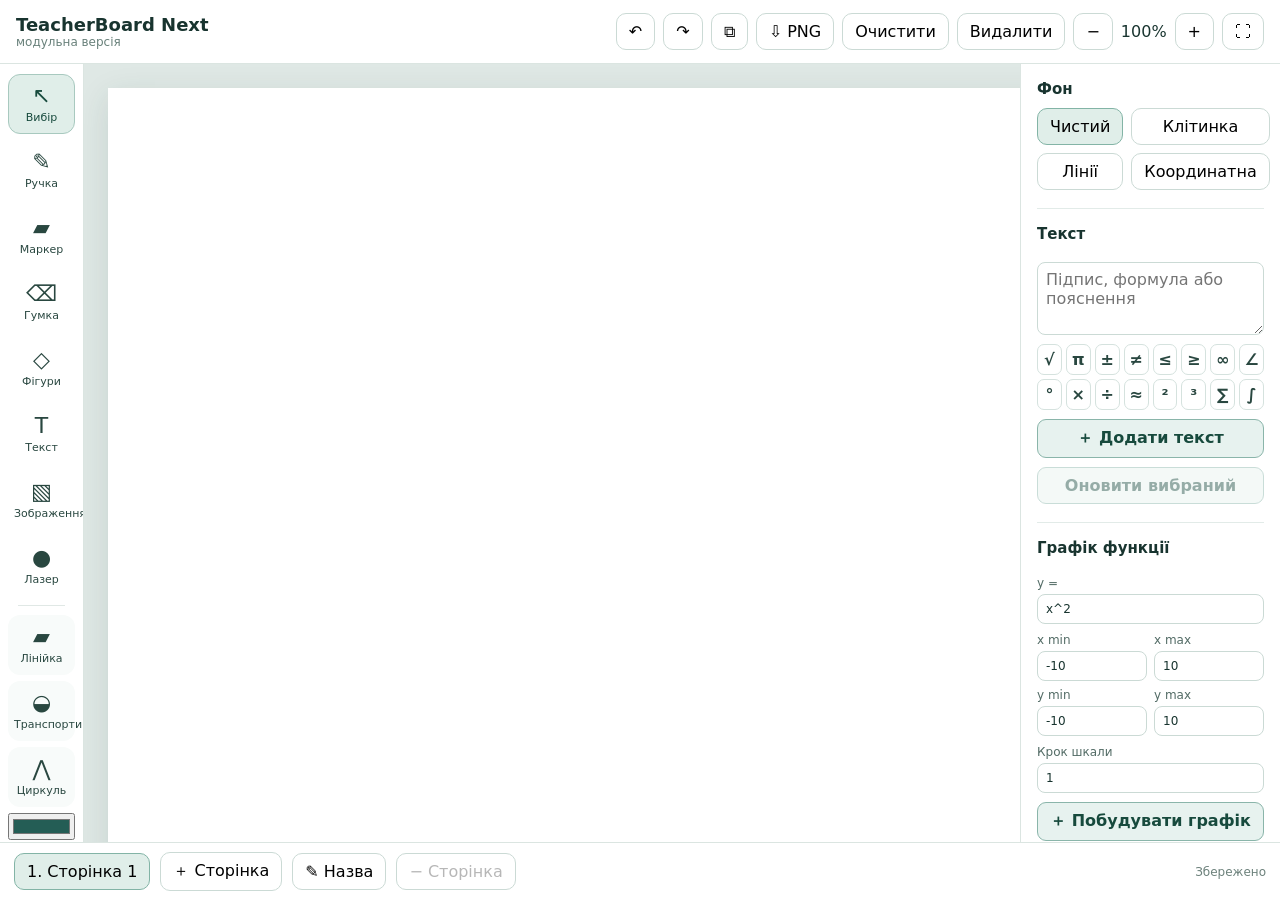
<file: preview.html>
<!doctype html>
<html lang="uk">
<head><meta charset="utf-8"><meta name="viewport" content="width=device-width, initial-scale=1, interactive-widget=resizes-content"><title>TeacherBoard Next — preview</title><link rel="stylesheet" href="css/next.css"><link rel="stylesheet" href="css/touch.css"><link rel="stylesheet" href="css/mobile-page.css"></head>
<body>
<div class="app-shell">
<header class="topbar"><div class="brand"><strong>TeacherBoard Next</strong><span>модульна версія</span></div><div class="actions"><button id="undoBtn" title="Скасувати">↶</button><button id="redoBtn" title="Повторити">↷</button><button id="duplicatePageBtn" title="Дублювати сторінку">⧉</button><button id="savePngBtn" title="Зберегти поточну сторінку як PNG">⇩ PNG</button><button id="clearPageBtn" title="Очистити сторінку">Очистити</button><button id="deleteBtn" title="Видалити вибраний об'єкт">Видалити</button><button id="zoomOutBtn">−</button><span id="zoomLabel">100%</span><button id="zoomInBtn">+</button><button id="fullscreenBtn" title="На весь екран">⛶</button></div></header>
<button id="mobilePanelBtn" class="mobile-panel-btn" title="Панель налаштувань" aria-label="Відкрити панель налаштувань">☰ Панель</button>
<main class="workspace">
<aside class="toolbar">
<button class="tool active" data-tool="select"><span>↖</span><em>Вибір</em></button><button class="tool" data-tool="pen"><span>✎</span><em>Ручка</em></button><button class="tool" data-tool="marker"><span>▰</span><em>Маркер</em></button><button class="tool" data-tool="eraser"><span>⌫</span><em>Гумка</em></button><button class="tool" id="shapeBtn"><span>◇</span><em>Фігури</em></button><button class="tool" id="textBtn"><span>T</span><em>Текст</em></button><button class="tool" id="imageBtn"><span>▧</span><em>Зображення</em></button><button class="tool" id="laserBtn" title="Лазерна указка"><span>●</span><em>Лазер</em></button><hr><button class="tool instrument-btn" data-instrument="ruler"><span>▰</span><em>Лінійка</em></button><button class="tool instrument-btn" data-instrument="protractor"><span>◒</span><em>Транспортир</em></button><button class="tool instrument-btn" data-instrument="compass"><span>⋀</span><em>Циркуль</em></button><div class="tool-options"><input id="colorPicker" type="color" value="#245d55"><select id="lineWidth"><option value="2">2 px</option><option value="4" selected>4 px</option><option value="6">6 px</option><option value="10">10 px</option></select></div>
</aside>
<section class="board-wrap"><div class="board-viewport" id="boardViewport"><div class="scene" id="scene" data-background="clean" data-tool="select"><canvas id="drawingCanvas" width="1600" height="900"></canvas><div class="object-layer" id="objectLayer"></div><div class="instrument-layer" id="instrumentLayer"></div><div class="shape-preview" id="shapePreview" hidden></div><div id="laserDot" class="laser-dot" hidden></div></div></div></section>
<div id="panelScrim" class="panel-scrim" hidden></div>
<aside class="side-panel" id="sidePanel"><div class="side-panel-head"><strong>Налаштування</strong><button id="closeSidePanelBtn" class="side-panel-close" title="Закрити">×</button></div>
<h2>Фон</h2><div class="backgrounds"><button class="background-btn selected" data-bg="clean">Чистий</button><button class="background-btn" data-bg="grid">Клітинка</button><button class="background-btn" data-bg="lines">Лінії</button><button class="background-btn" data-bg="coords">Координатна</button></div>
<section class="mobile-instrument-panel"><h2>Інструменти</h2><div class="mobile-instrument-grid"><button type="button" class="instrument-btn" data-instrument="ruler">▰ Лінійка</button><button type="button" class="instrument-btn" data-instrument="protractor">◒ Транспортир</button><button type="button" class="instrument-btn" data-instrument="compass">⋀ Циркуль</button></div></section>
<section class="text-panel"><h2>Текст</h2><textarea id="textValue" rows="3" maxlength="20000" placeholder="Підпис, формула або пояснення"></textarea><div id="symbolButtons" class="symbols"><button type="button">√</button><button type="button">π</button><button type="button">±</button><button type="button">≠</button><button type="button">≤</button><button type="button">≥</button><button type="button">∞</button><button type="button">∠</button><button type="button">°</button><button type="button">×</button><button type="button">÷</button><button type="button">≈</button><button type="button">²</button><button type="button">³</button><button type="button">∑</button><button type="button">∫</button></div><button id="addTextBtn">＋ Додати текст</button><button id="updateTextBtn">Оновити вибраний</button></section>
<section class="graph-panel"><h2>Графік функції</h2><label>y = <input id="graphExpression" value="x^2" maxlength="300"></label><div class="graph-range-grid"><label>x min<input id="graphXMin" type="number" value="-10"></label><label>x max<input id="graphXMax" type="number" value="10"></label><label>y min<input id="graphYMin" type="number" value="-10"></label><label>y max<input id="graphYMax" type="number" value="10"></label></div><label>Крок шкали <input id="graphStep" type="number" value="1" min="0.1" step="0.1"></label><button id="addGraphBtn">＋ Побудувати графік</button><button id="updateGraphBtn">Оновити вибраний</button><p class="panel-hint">Можна вводити звичні записи: <code>x^2</code>, <code>2x-3</code>, <code>3(x+1)</code>, <code>πx</code>, <code>sin(x)</code>, <code>sqrt(x)</code>. Підтримується десяткова кома.</p></section>
<p><strong>Шторка:</strong> доступна в меню «Фігури» як окремий редагований об’єкт.</p><p><strong>Зображення:</strong> файл або скріншот із буфера вставляється як окремий об’єкт, який можна рухати, масштабувати й повертати.</p><p><strong>Циркуль:</strong> має окреме регулювання радіуса та режими «Коло» і «Дуга».</p>
</aside>
</main>
<footer class="pagebar"><div id="pages" class="pages"></div><div class="page-actions"><button id="addPageBtn">＋ Сторінка</button><button id="renamePageBtn" title="Перейменувати поточну сторінку">✎ Назва</button><button id="deletePageBtn" title="Видалити поточну сторінку">− Сторінка</button></div><span id="autosaveState">Збережено</span></footer>
</div>
<dialog id="renamePageDialog" class="page-name-dialog" aria-labelledby="renamePageTitle"><form id="renamePageForm" method="dialog"><h2 id="renamePageTitle">Назва сторінки</h2><label for="renamePageInput">Введіть нову назву</label><input id="renamePageInput" type="text" maxlength="80" autocomplete="off" required><div class="dialog-actions"><button id="renamePageCancelBtn" type="button">Скасувати</button><button id="renamePageSaveBtn" type="submit">Зберегти</button></div></form></dialog>
<dialog id="confirmActionDialog" class="page-name-dialog confirm-dialog" aria-labelledby="confirmActionTitle"><form method="dialog"><h2 id="confirmActionTitle" data-dialog-title>Підтвердження</h2><p data-dialog-message></p><div class="dialog-actions"><button type="button" data-dialog-cancel>Скасувати</button><button type="submit" data-dialog-confirm>Підтвердити</button></div></form></dialog>
<div id="statusToast" class="status-toast" role="status" aria-live="polite" hidden></div>
<input id="imageInput" type="file" accept="image/png,image/jpeg,image/webp,image/gif,image/avif" hidden><div id="shapeMenu" class="shape-menu" hidden></div><script type="module" src="src/app.js"></script><script type="module" src="src/ui/mobile-fit.js"></script><script type="module" src="src/core/export-bind.js"></script><script type="module" src="src/tools/laser.js"></script><script type="module" src="src/ui/mobile-drawer.js"></script><script type="module" src="src/ui/input-limits.js"></script><script type="module" src="src/ui/capacity-guards.js"></script>
</body></html>
</file>
<file: css/next.css>
*{box-sizing:border-box}html,body{margin:0;min-height:100%;font-family:Inter,system-ui,-apple-system,BlinkMacSystemFont,"Segoe UI",sans-serif;color:#18342f;background:#eef3f1}button,input,select,textarea{font:inherit}button{cursor:pointer}.app-shell{height:100vh;display:grid;grid-template-rows:64px minmax(0,1fr) 58px}.topbar{display:flex;align-items:center;justify-content:space-between;padding:0 16px;background:#fff;border-bottom:1px solid #dbe5e1}.brand{display:flex;flex-direction:column;flex:0 0 auto}.brand strong{font-size:18px}.brand span{font-size:12px;color:#68807a}.actions{display:flex;align-items:center;gap:8px;min-width:0}.actions button,.pagebar button,.backgrounds button{border:1px solid #cbdad5;background:#fff;border-radius:10px;padding:8px 12px}.mobile-panel-btn{display:none}.workspace{min-height:0;display:grid;grid-template-columns:84px minmax(0,1fr) 260px;position:relative}.toolbar{padding:10px 8px;background:#fff;border-right:1px solid #dbe5e1;display:flex;flex-direction:column;gap:6px;overflow:auto}.toolbar hr{width:70%;border:0;border-top:1px solid #e0e8e5;margin:3px auto}.tool{border:1px solid transparent;background:transparent;border-radius:12px;padding:9px 5px;color:#294740}.tool span{display:block;font-size:22px;line-height:24px}.tool em{display:block;font-size:11px;font-style:normal;margin-top:3px}.tool:hover{background:#f1f6f4}.tool.active{background:#e0eee9;border-color:#a8c9bf;color:#174a3d}.instrument-btn{background:#f8fbfa}.tool-options{margin-top:auto;display:grid;gap:8px}.tool-options input,.tool-options select{width:100%}.board-wrap{min-width:0;min-height:0;overflow:auto;padding:24px;background:#dfe8e5}.board-viewport{width:calc(1600px * var(--scene-zoom,1));height:calc(900px * var(--scene-zoom,1));margin:auto;position:relative}.scene{position:absolute;left:0;top:0;width:1600px;height:900px;background:#fff;box-shadow:0 8px 30px rgba(32,62,54,.12);overflow:visible;touch-action:none}.scene[data-background="grid"]{background-color:#fff;background-image:linear-gradient(#d9e5e1 1px,transparent 1px),linear-gradient(90deg,#d9e5e1 1px,transparent 1px);background-size:40px 40px}.scene[data-background="lines"]{background-color:#fff;background-image:linear-gradient(#d9e5e1 1px,transparent 1px);background-size:100% 40px}.scene[data-background="coords"]{background-color:#fff;background-image:linear-gradient(#e7efec 1px,transparent 1px),linear-gradient(90deg,#e7efec 1px,transparent 1px),linear-gradient(#aac5bc 1px,transparent 1px),linear-gradient(90deg,#aac5bc 1px,transparent 1px);background-size:20px 20px,20px 20px,100px 100px,100px 100px}#drawingCanvas,.object-layer,.instrument-layer{position:absolute;inset:0;width:1600px;height:900px}.object-layer,.instrument-layer{pointer-events:none}.scene-object{position:absolute;pointer-events:auto;transform-origin:center center}.scene-object svg{display:block;width:100%;height:100%;overflow:visible}.scene-object svg text{fill:currentColor;stroke:none;font-family:Arial,sans-serif}.scene-object .scale-label{font-size:4.2px}.scene-object .axis-label{font-size:6px;font-weight:700}.scene-object.selected{outline:2px solid #2f7c69;outline-offset:4px}.object-handle{position:absolute;width:16px;height:16px;border:2px solid #fff;background:#2f7c69;border-radius:50%;box-shadow:0 1px 4px rgba(0,0,0,.25)}.resize-handle{right:-12px;bottom:-12px;cursor:nwse-resize}.rotate-handle{left:50%;top:-34px;transform:translateX(-50%);display:grid;place-items:center;width:24px;height:24px;color:#fff;font-size:14px;cursor:grab}.object-delete{position:absolute;right:-15px;top:-16px;width:26px;height:26px;border:0;border-radius:50%;background:#9a3a3a;color:#fff;font-size:20px;line-height:24px;padding:0}.text-object{display:flex;align-items:center}.text-object-content{width:100%;height:100%;display:flex;align-items:center;white-space:pre-wrap;line-height:1.2;overflow:hidden;word-break:break-word}.image-object{background:#fff}.board-image{display:block;width:100%;height:100%;object-fit:contain;pointer-events:none;user-select:none}.shape-preview{position:absolute;border:2px dashed #2f7c69;background:rgba(47,124,105,.07);pointer-events:none}.scene[data-tool="select"] #drawingCanvas{pointer-events:none}.scene:not([data-tool="select"]) .object-layer{pointer-events:none}.graph-object svg{background:#fff;border-radius:8px}.graph-bg{fill:#fff;stroke:#b8cbc5;stroke-width:2}.graph-grid{stroke:#dfe9e6;stroke-width:1}.graph-axis{stroke:#405b54;stroke-width:2}.graph-arrow{fill:none;stroke:#405b54;stroke-width:2}.graph-label{font-size:13px;fill:#526b65!important}.graph-axis-name{font-size:18px;font-weight:700;fill:#294740!important}.graph-title{font-size:18px;font-weight:700;fill:#294740!important}.graph-curve{fill:none;stroke-width:4;stroke-linejoin:round;stroke-linecap:round}.graph-error{font-size:22px;fill:#9a3a3a!important}.geometry-tool{position:absolute;pointer-events:auto;transform-origin:center center;filter:drop-shadow(0 5px 7px rgba(31,56,49,.18));touch-action:none}.geometry-tool svg{display:block;width:100%;height:100%;overflow:visible}.geometry-tool svg rect,.geometry-tool svg path,.geometry-tool svg circle{fill:rgba(236,205,104,.58);stroke:#6e6032;stroke-width:.7}.geometry-tool svg line{stroke:#5f5536;stroke-width:.55}.geometry-tool svg text{fill:#4b432b;font-size:6px;font-family:Arial,sans-serif}.geometry-tool svg .guide{stroke:#2f7c69;stroke-width:1;stroke-dasharray:1.5 1;fill:none}.geometry-protractor svg path{fill:rgba(148,211,197,.46);stroke:#356d61}.geometry-protractor svg line,.geometry-protractor svg circle{stroke:#356d61}.geometry-protractor svg .angle-readout{font-size:7px;font-weight:700;fill:#174a3d}.geometry-compass svg line,.geometry-compass svg path{fill:none;stroke:#3f5550;stroke-width:3}.geometry-compass svg circle{fill:#d8e5e1;stroke:#3f5550;stroke-width:2}.geometry-compass svg .compass-readout{font-size:7px;font-weight:700;fill:#174a3d;stroke:none}.geometry-close{position:absolute;right:-12px;top:-14px;width:27px;height:27px;border:0;border-radius:50%;background:#8f3c3c;color:#fff;font-size:20px;line-height:24px;padding:0}.geometry-rotate{position:absolute;left:50%;top:-34px;transform:translateX(-50%);width:25px;height:25px;border-radius:50%;display:grid;place-items:center;background:#2f7c69;color:#fff;border:2px solid #fff;cursor:grab}.geometry-resize{position:absolute;right:-10px;bottom:-10px;width:18px;height:18px;border-radius:50%;background:#2f7c69;border:2px solid #fff;cursor:nwse-resize}.geometry-action{position:absolute;left:50%;bottom:-34px;transform:translateX(-50%);white-space:nowrap;border:1px solid #2f7c69;border-radius:9px;background:#fff;color:#174a3d;font-size:12px;font-weight:650;padding:6px 10px;box-shadow:0 3px 10px rgba(24,52,47,.16)}.geometry-action:hover{background:#e6f2ee}.geometry-angle,.geometry-radius{position:absolute;transform:translate(-50%,-50%);width:18px;height:18px;border-radius:50%;background:#174a3d;border:3px solid #fff;box-shadow:0 2px 7px rgba(0,0,0,.28);cursor:grab;z-index:3}.geometry-radius{background:#b06e24}.compass-modes{position:absolute;left:50%;top:6px;transform:translateX(-50%);display:flex;gap:3px;z-index:4}.compass-mode{border:1px solid #6f7e79;background:#fff;color:#3d514b;border-radius:7px;padding:3px 6px;font-size:10px}.compass-mode.active{background:#174a3d;color:#fff;border-color:#174a3d}.side-panel{padding:16px;background:#fff;border-left:1px solid #dbe5e1;overflow:auto}.side-panel-head{display:none}.side-panel h2{font-size:15px;margin:0 0 10px}.side-panel p{font-size:13px;line-height:1.5;color:#526b65}.backgrounds{display:grid;grid-template-columns:1fr 1fr;gap:8px}.backgrounds button.selected{background:#e0eee9;border-color:#83b4a6}.text-panel,.graph-panel{margin-top:18px;padding-top:16px;border-top:1px solid #e2ebe8;display:grid;gap:9px}.text-panel textarea,.graph-panel input{width:100%;border:1px solid #cbdad5;border-radius:8px;padding:7px 8px;background:#fff;color:#18342f}.text-panel>button,.graph-panel button{border:1px solid #8ab5aa;background:#e7f2ef;color:#174a3d;border-radius:9px;padding:8px;font-weight:650}.text-panel button:disabled,.graph-panel button:disabled{opacity:.45;cursor:not-allowed}.symbols{display:grid;grid-template-columns:repeat(8,1fr);gap:4px}.symbols button{min-width:0;border:1px solid #d5e2de;background:#fff;border-radius:7px;padding:5px 2px;color:#294740;font-weight:650}.symbols button:hover{background:#edf5f2}.graph-panel label{display:grid;gap:4px;font-size:12px;color:#526b65}.graph-range-grid{display:grid;grid-template-columns:1fr 1fr;gap:7px}.panel-hint{margin:0!important;font-size:11px!important}.panel-hint code{background:#f0f5f3;padding:1px 4px;border-radius:4px}.pagebar{position:relative;z-index:30;display:flex;align-items:center;gap:10px;min-width:0;padding:8px 14px;background:#fff;border-top:1px solid #dbe5e1;overflow:auto}.pages{display:flex;gap:8px;min-width:0;overflow:auto}.page-tab{white-space:nowrap;border:1px solid #d4e0dc;background:#fff;border-radius:10px;padding:8px 10px}.page-tab.active{background:#e0eee9;border-color:#83b4a6}.pagebar button{flex:0 0 auto;white-space:nowrap}.pagebar #autosaveState{margin-left:auto;font-size:12px;color:#6c817b}.shape-menu{position:fixed;left:92px;top:230px;z-index:50;width:250px;padding:10px;display:grid;grid-template-columns:1fr 1fr;gap:6px;background:#fff;border:1px solid #d2dfda;border-radius:14px;box-shadow:0 12px 35px rgba(24,52,47,.2)}.shape-menu[hidden]{display:none}.shape-menu button{border:1px solid #d7e3df;background:#fff;border-radius:9px;padding:9px;text-align:left;font-size:12px}.shape-menu button:hover{background:#edf5f2}.panel-scrim{display:none}
@media(max-width:900px){.app-shell{grid-template-rows:56px minmax(0,1fr) 54px}.topbar{padding:0 8px;gap:8px}.brand strong{font-size:15px}.brand span{display:none}.actions{gap:4px;overflow-x:auto;overscroll-behavior-inline:contain;scrollbar-width:none;padding:3px 0;flex:1;justify-content:flex-end}.actions::-webkit-scrollbar{display:none}.actions button{padding:7px 9px;flex:0 0 auto}.actions #deleteBtn{display:none}.mobile-panel-btn{display:inline-flex}.workspace{grid-template-columns:70px minmax(0,1fr)}.toolbar{padding-inline:5px}.board-wrap{padding:12px}.shape-menu{left:76px;top:64px;max-height:calc(100vh - 120px);overflow:auto}.side-panel{display:block;position:fixed;z-index:90;right:0;top:0;bottom:0;width:min(88vw,340px);padding:16px 18px 28px;transform:translateX(105%);transition:transform .2s ease;box-shadow:-12px 0 30px rgba(24,52,47,.2);border-left:1px solid #dbe5e1}.side-panel-open .side-panel{transform:translateX(0)}.side-panel-head{display:flex;align-items:center;justify-content:space-between;margin-bottom:16px;padding-bottom:10px;border-bottom:1px solid #e2ebe8}.side-panel-close{width:34px;height:34px;border:1px solid #cbdad5;border-radius:9px;background:#fff;font-size:22px;line-height:1}.panel-scrim{position:fixed;inset:0;background:rgba(24,52,47,.32);z-index:80}.side-panel-open .panel-scrim{display:block}.panel-scrim[hidden]{display:none}}
@media(max-width:560px){.workspace{grid-template-columns:58px minmax(0,1fr)}.toolbar{padding:6px 3px}.tool{padding:7px 2px}.tool span{font-size:20px}.tool em{font-size:9px}.board-wrap{padding:8px}.shape-menu{left:62px;width:min(270px,calc(100vw - 72px))}.actions{justify-content:flex-start}.pagebar{gap:6px;padding-inline:8px;overflow-x:auto;overflow-y:hidden;overscroll-behavior-inline:contain;scrollbar-width:none}.pagebar::-webkit-scrollbar{display:none}.pages{flex:0 0 auto;min-width:max-content;overflow:visible}.pagebar button{flex:0 0 auto;white-space:nowrap}.pagebar #autosaveState{display:none}.symbols{grid-template-columns:repeat(4,1fr)}}
</file>
<file: css/touch.css>
.app-shell{
  height:100dvh;
}

.scene-object:not(.locked-object),
.scene-object:not(.locked-object) .object-handle,
.scene-object:not(.locked-object) .object-edit,
.scene-object:not(.locked-object) .object-delete,
.geometry-tool,
.geometry-tool button,
.geometry-tool [data-handle]{
  touch-action:none;
  -webkit-user-select:none;
  user-select:none;
}

.scene-object:not(.locked-object),
.geometry-tool{
  -webkit-tap-highlight-color:transparent;
}

/* Keep the coordinate-plane background consistent with the legacy board:
   minor grid + major grid + central x/y axes. */
.scene[data-background="coords"]{
  background-color:#fff;
  background-image:
    linear-gradient(90deg,transparent calc(50% - 1px),#76998e calc(50% - 1px),#76998e calc(50% + 1px),transparent calc(50% + 1px)),
    linear-gradient(transparent calc(50% - 1px),#76998e calc(50% - 1px),#76998e calc(50% + 1px),transparent calc(50% + 1px)),
    linear-gradient(#e7efec 1px,transparent 1px),
    linear-gradient(90deg,#e7efec 1px,transparent 1px),
    linear-gradient(#aac5bc 1px,transparent 1px),
    linear-gradient(90deg,#aac5bc 1px,transparent 1px);
  background-size:100% 100%,100% 100%,20px 20px,20px 20px,100px 100px,100px 100px;
}

.scene:not([data-tool="select"]) .scene-object,
.scene:not([data-tool="select"]) .geometry-tool{
  pointer-events:none!important;
}

.shape-preview.directed{
  height:0!important;
  border:0!important;
  border-top:2px dashed #2f7c69!important;
  background:none!important;
  transform-origin:0 0;
}
.shape-preview.directed.arrow-preview::after{
  content:"";
  position:absolute;
  right:-1px;
  top:-6px;
  width:10px;
  height:10px;
  border-top:2px solid #2f7c69;
  border-right:2px solid #2f7c69;
  transform:rotate(45deg);
}

.object-edit{
  position:absolute;
  left:-15px;
  top:-16px;
  width:28px;
  height:28px;
  border:0;
  border-radius:50%;
  background:#2f7c69;
  color:#fff;
  font-size:16px;
  line-height:26px;
  padding:0;
  box-shadow:0 1px 4px rgba(0,0,0,.22);
}

.page-name-dialog{
  width:min(420px,calc(100vw - 32px));
  border:0;
  border-radius:16px;
  padding:0;
  box-shadow:0 20px 60px rgba(20,45,38,.28);
  color:#183c34;
  background:#fff;
}
.page-name-dialog::backdrop{background:rgba(13,31,27,.38)}
.page-name-dialog form{display:grid;gap:14px;padding:22px}
.page-name-dialog h2{margin:0;font-size:20px}
.page-name-dialog p{margin:0;color:#52645f;line-height:1.45}
.page-name-dialog label{font-size:13px;font-weight:700;color:#52645f}
.page-name-dialog input{
  width:100%;
  min-height:44px;
  box-sizing:border-box;
  border:1px solid #b9cbc5;
  border-radius:10px;
  padding:10px 12px;
  font:inherit;
  font-size:16px;
  outline:none;
}
.page-name-dialog input:focus{border-color:#2f7c69;box-shadow:0 0 0 3px rgba(47,124,105,.14)}
.dialog-actions{display:flex;justify-content:flex-end;gap:10px;margin-top:4px}
.dialog-actions button{min-height:42px;padding:9px 16px;border-radius:10px;border:1px solid #b9cbc5;background:#fff;font:inherit;font-weight:700}
#renamePageSaveBtn{border-color:#2f7c69;background:#2f7c69;color:#fff}
.dialog-actions button.danger{border-color:#a93e3e;background:#a93e3e;color:#fff}

.status-toast{
  position:fixed;
  left:50%;
  bottom:72px;
  z-index:2600;
  max-width:min(520px,calc(100vw - 32px));
  box-sizing:border-box;
  transform:translate(-50%,10px);
  opacity:0;
  pointer-events:none;
  padding:11px 15px;
  border-radius:12px;
  background:#254f44;
  color:#fff;
  font-size:14px;
  font-weight:700;
  line-height:1.35;
  box-shadow:0 10px 28px rgba(18,43,36,.24);
  transition:opacity .18s ease,transform .18s ease;
}
.status-toast.show{opacity:1;transform:translate(-50%,0)}
.status-toast[data-type="success"]{background:#256b50}
.status-toast[data-type="error"]{background:#983f3f}

#autosaveState[data-status="error"]{
  color:#9a3a3a;
  font-weight:700;
}

.page-actions{display:contents}
.mobile-instrument-panel{display:none}

@media (pointer:coarse){
  .object-handle{width:24px;height:24px}
  .resize-handle{right:-16px;bottom:-16px}
  .rotate-handle{top:-42px;width:32px;height:32px;font-size:17px}
  .object-edit{left:-20px;top:-20px;width:34px;height:34px;font-size:19px;line-height:32px}
  .object-delete{right:-18px;top:-20px;width:34px;height:34px;font-size:24px;line-height:32px}
  .geometry-close{width:34px;height:34px;right:-16px;top:-18px}
  .geometry-rotate{width:32px;height:32px;top:-42px}
  .geometry-resize,.geometry-angle,.geometry-radius{width:26px;height:26px}
  .geometry-resize{right:-14px;bottom:-14px}
  .geometry-action{min-height:36px;padding:8px 12px}
  .dialog-actions button{min-height:48px;padding-inline:18px}
  .page-name-dialog input{min-height:50px}
  .status-toast{bottom:82px;font-size:15px;padding:12px 16px}
}

@media (max-width:900px){
  .mobile-panel-btn{
    position:fixed!important;
    right:12px;
    top:64px;
    z-index:2147482500!important;
    display:inline-flex!important;
    align-items:center;
    justify-content:center;
    min-height:42px;
    padding:9px 13px!important;
    border:1px solid #174a3d!important;
    border-radius:12px!important;
    background:#174a3d!important;
    color:#fff!important;
    font-size:13px;
    font-weight:750;
    box-shadow:0 6px 18px rgba(24,52,47,.25);
  }
  body.side-panel-open .mobile-panel-btn{visibility:hidden}
  .mobile-instrument-panel{
    display:grid;
    gap:9px;
    margin-top:18px;
    padding-top:16px;
    border-top:1px solid #e2ebe8;
  }
  .mobile-instrument-panel h2{margin:0}
  .mobile-instrument-grid{display:grid;grid-template-columns:1fr;gap:8px}
  .mobile-instrument-grid button{
    min-height:46px;
    border:1px solid #8ab5aa;
    border-radius:10px;
    background:#e7f2ef;
    color:#174a3d;
    font-weight:700;
    text-align:left;
    padding:10px 12px;
  }
}

/* Phone pagebar has two independent layout containers: scrollable tabs and
   a three-button action grid. This prevents hit-area overlap on Android. */
@media (max-width:560px){
  .app-shell{
    grid-template-rows:56px minmax(0,1fr) auto;
  }

  .mobile-panel-btn{top:60px;right:8px}

  .pagebar{
    position:relative;
    z-index:120;
    isolation:isolate;
    display:flex!important;
    flex-direction:column;
    align-items:stretch;
    gap:6px;
    min-height:108px;
    padding:6px 8px;
    overflow:hidden!important;
    background:#fff;
  }

  .pagebar .pages{
    flex:0 0 44px;
    display:flex!important;
    gap:6px;
    width:100%;
    min-width:0!important;
    max-width:100%;
    overflow-x:auto!important;
    overflow-y:hidden!important;
    overscroll-behavior-inline:contain;
    scrollbar-width:none;
    position:relative!important;
    inset:auto!important;
    height:44px!important;
    z-index:1;
  }
  .pagebar .pages::-webkit-scrollbar{display:none}

  .pagebar .page-tab{
    flex:0 0 auto;
    height:40px;
    padding:7px 9px;
  }

  .pagebar .page-actions{
    flex:0 0 46px;
    display:grid!important;
    grid-template-columns:repeat(3,minmax(0,1fr));
    gap:6px;
    width:100%;
    min-width:0;
    position:relative;
    z-index:2;
  }

  .pagebar .page-actions button{
    position:relative!important;
    inset:auto!important;
    bottom:auto!important;
    right:auto!important;
    left:auto!important;
    width:100%!important;
    height:44px!important;
    min-height:44px!important;
    min-width:0!important;
    margin:0!important;
    padding:6px 4px;
    font-size:12px;
    line-height:1.15;
    white-space:nowrap;
    overflow:hidden;
    text-overflow:ellipsis;
  }

  .pagebar #autosaveState{display:none!important}
}
</file>
<file: css/mobile-page.css>
.phone-device-notice{display:none}

@media (max-width:700px), (max-height:500px) and (pointer:coarse){
  html,body{
    min-height:100%;
    background:#eef3f1!important;
  }
  body{
    margin:0;
    overflow:auto!important;
  }
  .app-shell,
  #mobilePanelBtn,
  .shape-menu,
  .status-toast,
  dialog{
    display:none!important;
  }
  .phone-device-notice{
    min-height:100dvh;
    display:grid;
    place-items:center;
    padding:24px;
    box-sizing:border-box;
    color:#18342f;
  }
  .phone-device-card{
    width:min(100%,430px);
    box-sizing:border-box;
    padding:32px 24px;
    border:1px solid #d6e2de;
    border-radius:20px;
    background:#fff;
    box-shadow:0 16px 48px rgba(24,52,47,.12);
    text-align:center;
  }
  .phone-device-icon{
    width:64px;
    height:64px;
    display:grid;
    place-items:center;
    margin:0 auto 18px;
    border-radius:18px;
    background:#e7f2ef;
    color:#174a3d;
    font-size:34px;
    line-height:1;
  }
  .phone-device-card h1{
    margin:0 0 14px;
    font-size:23px;
    line-height:1.2;
    color:#18342f;
  }
  .phone-device-card p{
    margin:0;
    color:#526b65;
    font-size:16px;
    line-height:1.55;
  }
  .phone-device-card p+p{margin-top:12px}
  .phone-device-note{
    margin-top:20px!important;
    font-size:14px!important;
    color:#71847f!important;
  }
}
</file>
